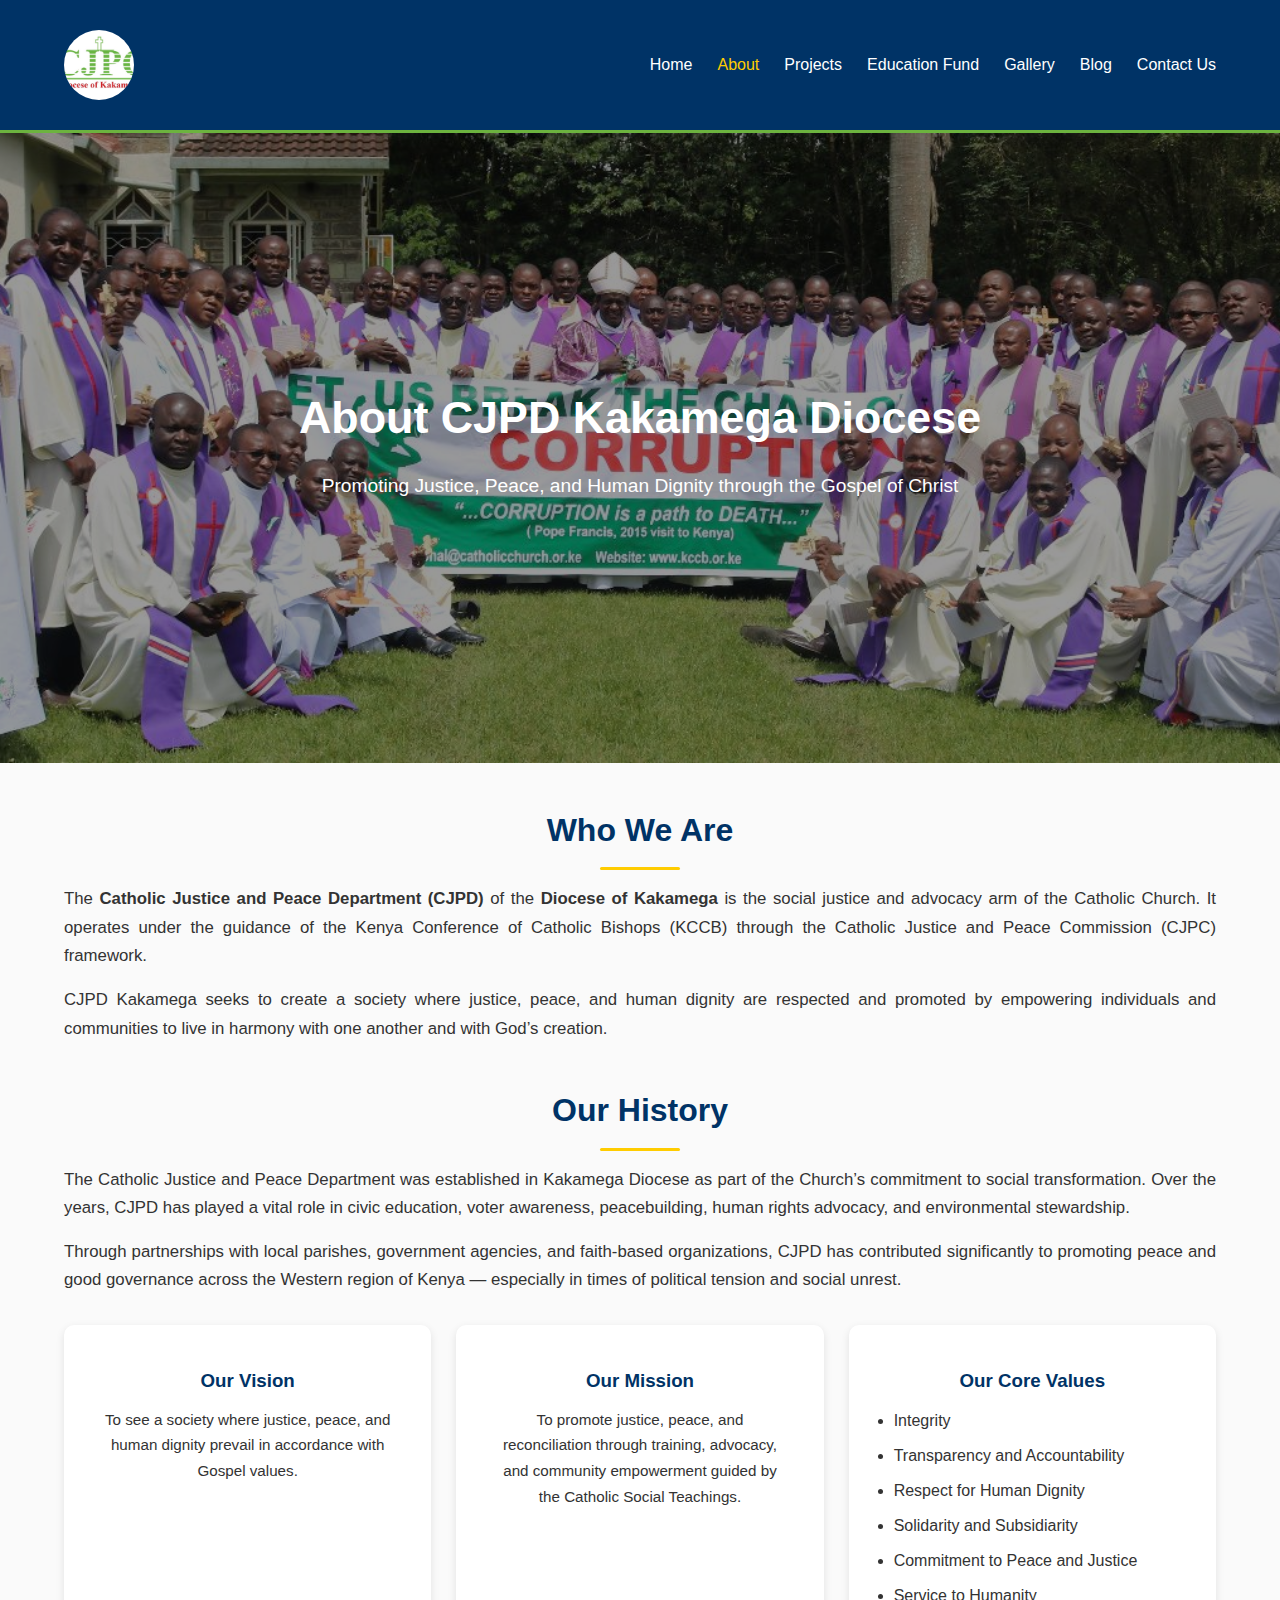
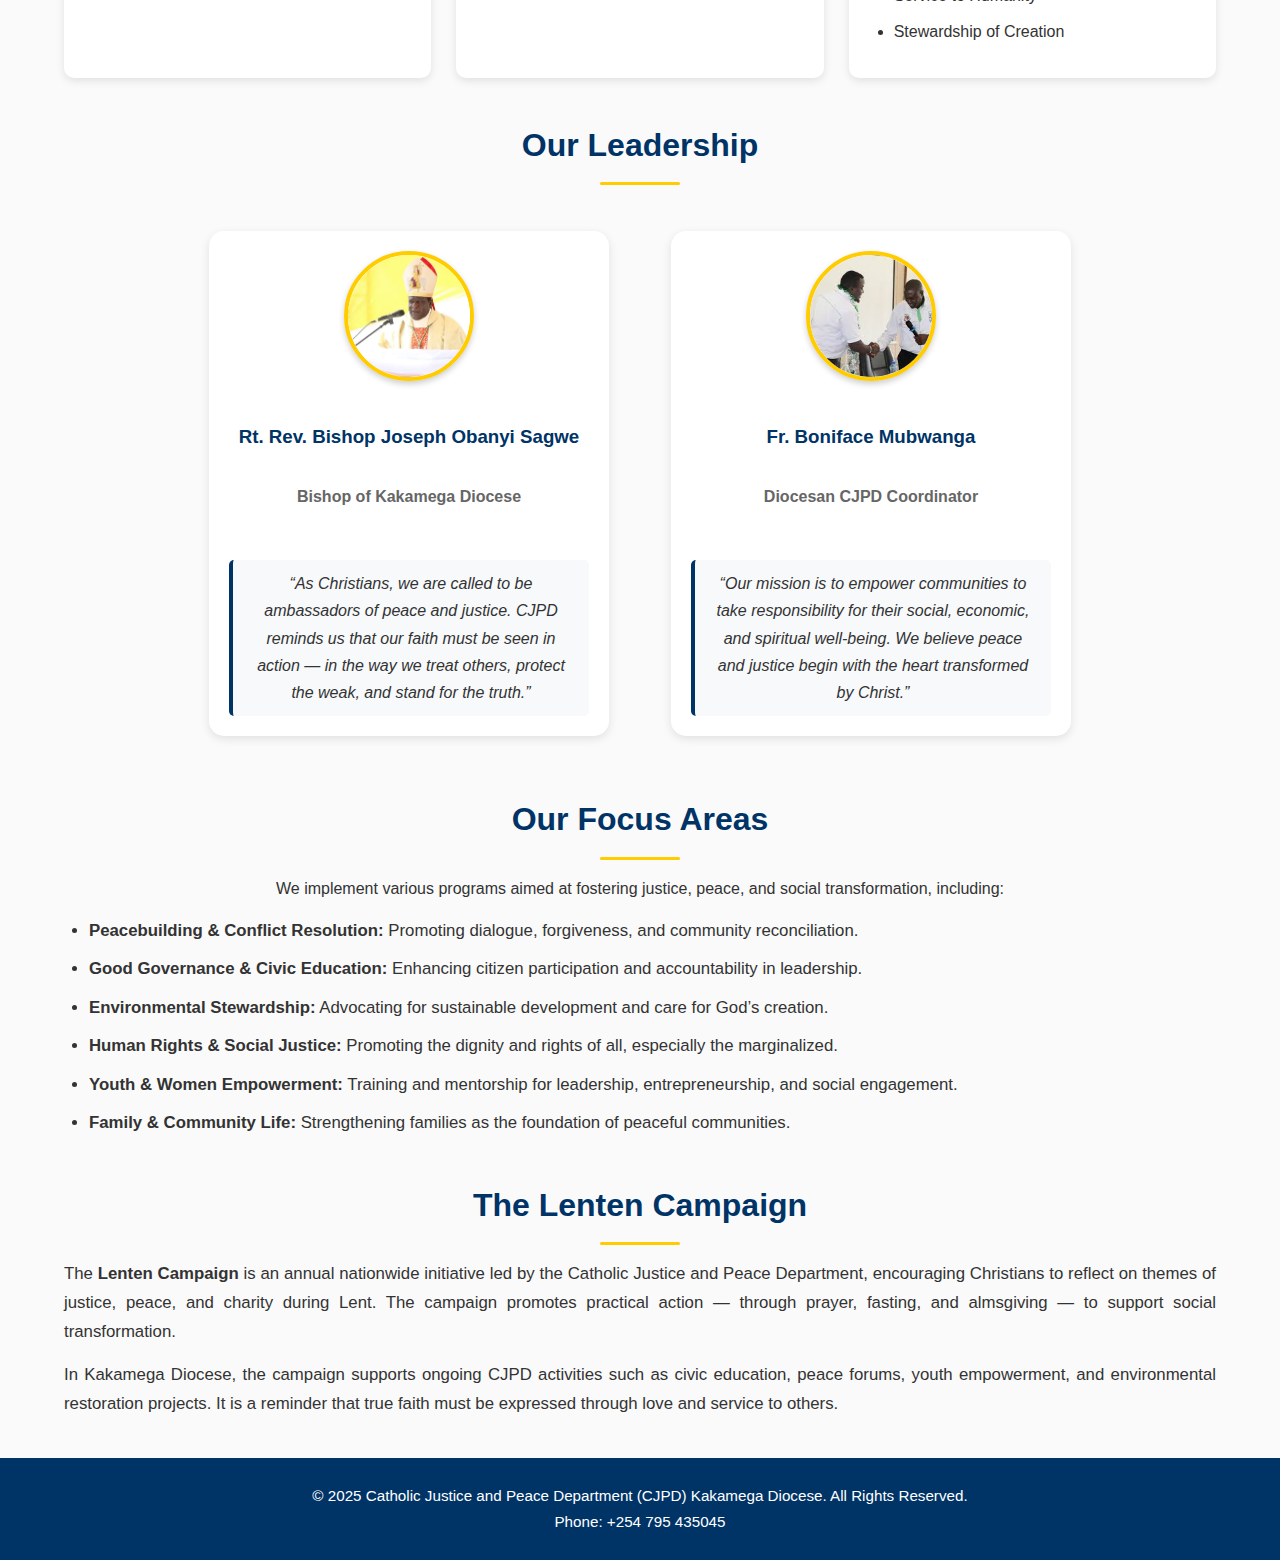
<file: about.html>
<!DOCTYPE html>
<html lang="en">
<head>
  <meta charset="UTF-8" />
  <meta name="viewport" content="width=device-width, initial-scale=1.0" />
  <title>About Us | CJPD Kakamega Diocese</title>
  <link rel="stylesheet" href="css/style.css" />

  <meta name="description" content="CJPD Kakamega Diocese promotes justice, peace, and development through youth empowerment and community programs.">
<meta name="keywords" content="CJPD Kakamega, Justice, Peace, Development, Diocese, Youth Programs">
<meta name="author" content="CJPD Kakamega Diocese">

</head>
<body>
  <!-- Header -->
  <header>
    <div class="container header-container">
      <img src="images/cjpdlogo.jpg" alt="CJPD Logo" class="logo-img" />
      <nav>
        <ul id="nav-links">
          <li><a href="index.html">Home</a></li>
          <li><a href="about.html" class="active">About</a></li>
          <li><a href="projects.html">Projects</a></li>
          <li><a href="educationfund.html">Education Fund</a></li>
          <li><a href="gallery.html">Gallery</a></li>
          <li><a href="blog.html">Blog</a></li>
          <li><a href="contact.html">Contact Us</a></li>
        </ul>
      </nav>
      <div class="hamburger" id="hamburger">&#9776;</div>
    </div>
  </header>

  <!-- Hero Section -->
  <section class="about-hero">
    <img src="images/cjpdhero.jpg" alt="CJPD Hero Image" class="hero-image" />
    <div class="overlay">
      <h1>About CJPD Kakamega Diocese</h1>
      <p>Promoting Justice, Peace, and Human Dignity through the Gospel of Christ</p>
    </div>
  </section>

  <!-- Introduction -->
  <section class="about-intro container">
    <h2>Who We Are</h2>
    <p>
      The <strong>Catholic Justice and Peace Department (CJPD)</strong> of the <strong>Diocese of Kakamega</strong> is the social justice and advocacy arm of the Catholic Church. 
      It operates under the guidance of the Kenya Conference of Catholic Bishops (KCCB) through the Catholic Justice and Peace Commission (CJPC) framework.
    </p>
    <p>
      CJPD Kakamega seeks to create a society where justice, peace, and human dignity are respected and promoted by empowering individuals and communities to live in harmony with one another and with God’s creation.
    </p>
  </section>

  <!-- Our History -->
  <section class="history container">
    <h2>Our History</h2>
    <p>
      The Catholic Justice and Peace Department was established in Kakamega Diocese as part of the Church’s commitment to social transformation. 
      Over the years, CJPD has played a vital role in civic education, voter awareness, peacebuilding, human rights advocacy, and environmental stewardship.
    </p>
    <p>
      Through partnerships with local parishes, government agencies, and faith-based organizations, CJPD has contributed significantly to promoting peace and good governance 
      across the Western region of Kenya — especially in times of political tension and social unrest.
    </p>
  </section>

  <!-- Vision, Mission, Core Values -->
  <section class="vision-mission container">
    <div class="card">
      <h3>Our Vision</h3>
      <p>To see a society where justice, peace, and human dignity prevail in accordance with Gospel values.</p>
    </div>
    <div class="card">
      <h3>Our Mission</h3>
      <p>To promote justice, peace, and reconciliation through training, advocacy, and community empowerment guided by the Catholic Social Teachings.</p>
    </div>
    <div class="card">
      <h3>Our Core Values</h3>
      <ul>
        <li>Integrity</li>
        <li>Transparency and Accountability</li>
        <li>Respect for Human Dignity</li>
        <li>Solidarity and Subsidiarity</li>
        <li>Commitment to Peace and Justice</li>
        <li>Service to Humanity</li>
        <li>Stewardship of Creation</li>
      </ul>
    </div>
  </section>

  <!-- Leadership -->
  <section class="leadership container">
    <h2>Our Leadership</h2>
    <div class="leaders">
      <div class="leader">
        <img src="images/bishop.webp" alt="Bishop" class="circle-img" />
        <h3>Rt. Rev. Bishop Joseph Obanyi Sagwe</h3>
        <p><strong>Bishop of Kakamega Diocese</strong></p>
        <blockquote>
          “As Christians, we are called to be ambassadors of peace and justice. CJPD reminds us that our faith must be seen in action — in the way we treat others, protect the weak, and stand for the truth.”
        </blockquote>
      </div>
      <div class="leader">
        <img src="images/coordinator.jpg" alt="Coordinator" class="circle-img" />
        <h3>Fr. Boniface Mubwanga</h3>
        <p><strong>Diocesan CJPD Coordinator</strong></p>
        <blockquote>
          “Our mission is to empower communities to take responsibility for their social, economic, and spiritual well-being. We believe peace and justice begin with the heart transformed by Christ.”
        </blockquote>
      </div>
    </div>
  </section>

  <!-- Our Programs -->
  <section class="programs container">
    <h2>Our Focus Areas</h2>
    <p>We implement various programs aimed at fostering justice, peace, and social transformation, including:</p>
    <ul>
      <li><strong>Peacebuilding & Conflict Resolution:</strong> Promoting dialogue, forgiveness, and community reconciliation.</li>
      <li><strong>Good Governance & Civic Education:</strong> Enhancing citizen participation and accountability in leadership.</li>
      <li><strong>Environmental Stewardship:</strong> Advocating for sustainable development and care for God’s creation.</li>
      <li><strong>Human Rights & Social Justice:</strong> Promoting the dignity and rights of all, especially the marginalized.</li>
      <li><strong>Youth & Women Empowerment:</strong> Training and mentorship for leadership, entrepreneurship, and social engagement.</li>
      <li><strong>Family & Community Life:</strong> Strengthening families as the foundation of peaceful communities.</li>
    </ul>
  </section>

  <!-- Lenten Campaign -->
  <section class="lenten container">
    <h2>The Lenten Campaign</h2>
    <p>
      The <strong>Lenten Campaign</strong> is an annual nationwide initiative led by the Catholic Justice and Peace Department, encouraging Christians to reflect on themes of justice, peace, and charity during Lent. 
      The campaign promotes practical action — through prayer, fasting, and almsgiving — to support social transformation.
    </p>
    <p>
      In Kakamega Diocese, the campaign supports ongoing CJPD activities such as civic education, peace forums, youth empowerment, and environmental restoration projects. 
      It is a reminder that true faith must be expressed through love and service to others.
    </p>
  </section>

  <!-- Footer -->
  <footer>
    <div class="container">
      <p>&copy; 2025 Catholic Justice and Peace Department (CJPD) Kakamega Diocese. All Rights Reserved.</p>
      <p>Phone: +254 795 435045 </p>
    </div>
  </footer>

  <script>
    const hamburger = document.getElementById('hamburger');
    const navLinks = document.getElementById('nav-links');
    hamburger.addEventListener('click', () => {
      navLinks.classList.toggle('active');
    });
  </script>
</body>
</html>
</file>
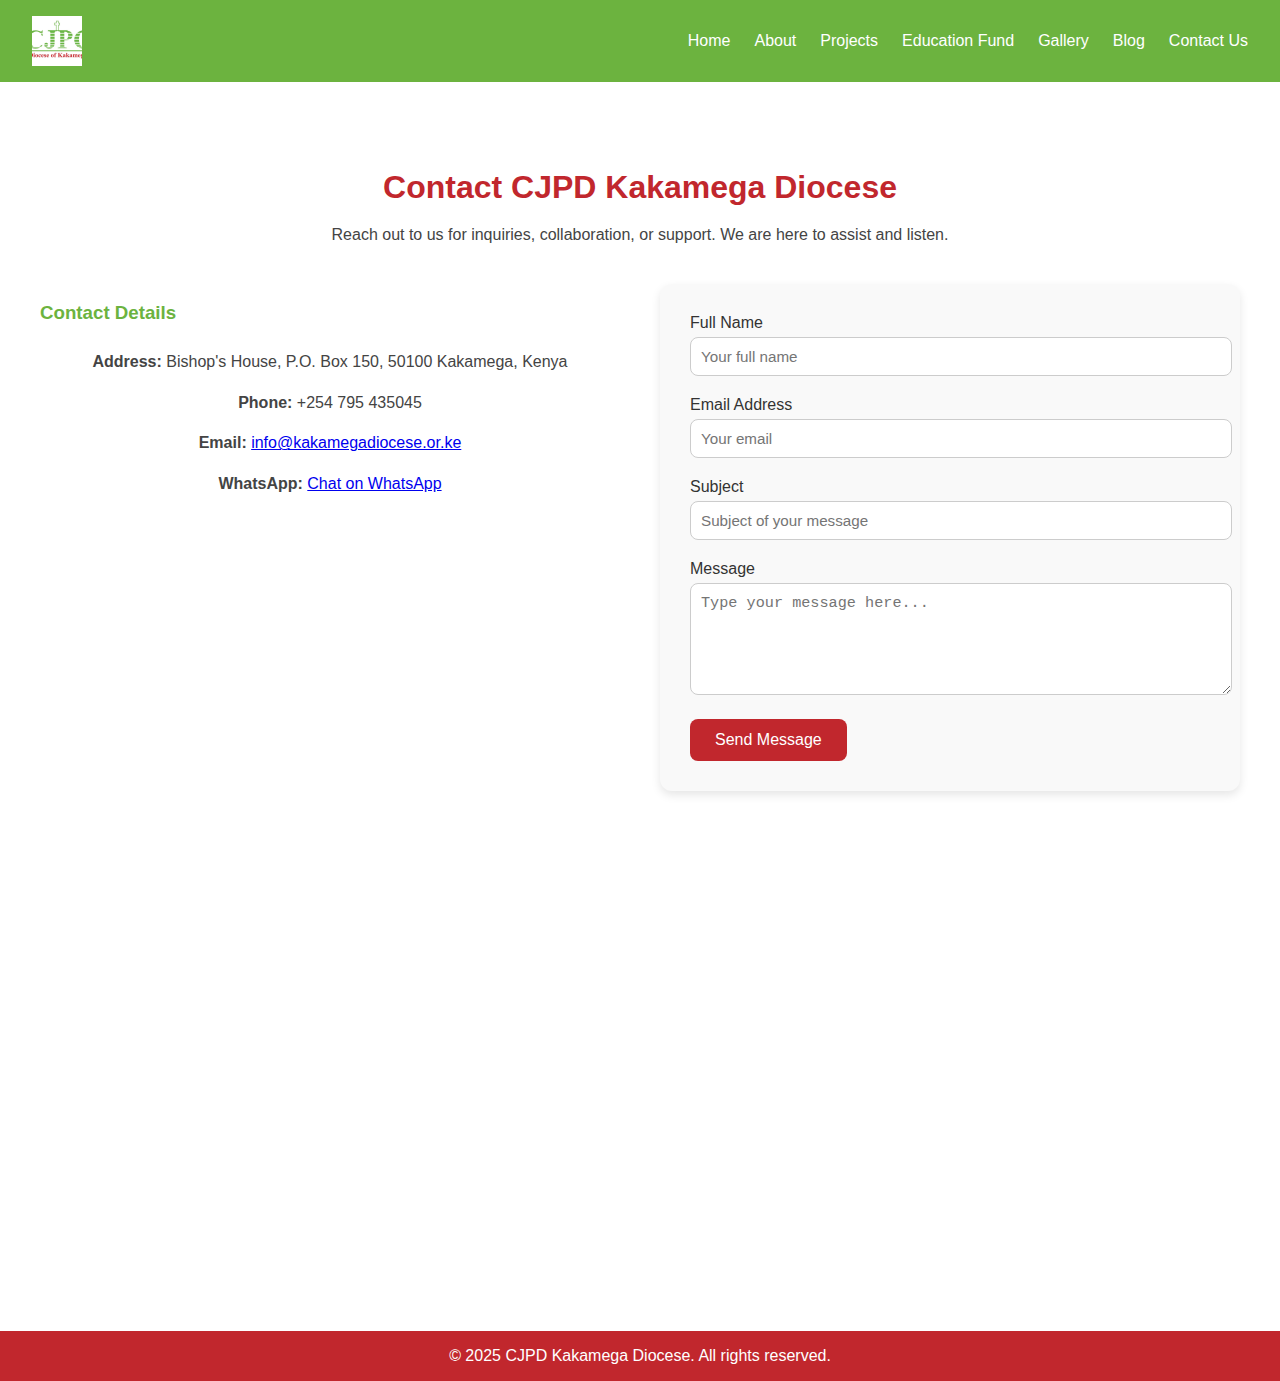
<file: contact.html>
<!DOCTYPE html>
<html lang="en">
<head>
  <meta charset="UTF-8" />
  <meta name="viewport" content="width=device-width, initial-scale=1.0" />
  <title>Contact Us | CJPD Kakamega Diocese</title>
  <style>
    body {
      margin: 0;
      font-family: "Poppins", sans-serif;
      background: #ffffff;
      color: #333;
    }

    header {
      background-color: #6CB33F;
      color: #fff;
      padding: 1rem 2rem;
      display: flex;
      align-items: center;
      justify-content: space-between;
      position: sticky;
      top: 0;
      z-index: 1000;
    }

    header img {
      height: 50px;
    }

    nav ul {
      list-style: none;
      display: flex;
      gap: 1.5rem;
      margin: 0;
      padding: 0;
    }

    nav a {
      color: #fff;
      text-decoration: none;
      font-weight: 500;
    }

    nav a:hover {
      text-decoration: underline;
    }

    .menu-toggle {
      display: none;
      flex-direction: column;
      cursor: pointer;
    }

    .menu-toggle div {
      width: 25px;
      height: 3px;
      background: white;
      margin: 4px 0;
    }

    @media (max-width: 768px) {
      nav ul {
        display: none;
        flex-direction: column;
        background: #6CB33F;
        position: absolute;
        top: 70px;
        right: 0;
        width: 200px;
        text-align: right;
        padding: 1rem;
      }

      nav ul.active {
        display: flex;
      }

      .menu-toggle {
        display: flex;
      }
    }

    .contact-section {
      padding: 60px 20px;
      max-width: 1200px;
      margin: auto;
    }

    .contact-section h2 {
      color: #C1272D;
      text-align: center;
      font-size: 2rem;
      margin-bottom: 20px;
    }

    .contact-section p {
      text-align: center;
      font-size: 1rem;
      margin-bottom: 40px;
      color: #444;
    }

    .contact-grid {
      display: grid;
      grid-template-columns: 1fr 1fr;
      gap: 40px;
    }

    @media(max-width: 768px) {
      .contact-grid {
        grid-template-columns: 1fr;
      }
    }

    .contact-info {
      display: flex;
      flex-direction: column;
      gap: 15px;
    }

    .contact-info h3 {
      color: #6CB33F;
      margin-bottom: 10px;
    }

    .contact-info p {
      margin: 0;
      line-height: 1.6;
    }

    .contact-form {
      background: #f9f9f9;
      padding: 30px;
      border-radius: 12px;
      box-shadow: 0 4px 10px rgba(0,0,0,0.1);
    }

    .contact-form label {
      display: block;
      margin-bottom: 5px;
      font-weight: 500;
    }

    .contact-form input, 
    .contact-form textarea {
      width: 100%;
      padding: 10px;
      margin-bottom: 20px;
      border: 1px solid #ccc;
      border-radius: 8px;
      font-size: 0.95rem;
      resize: vertical;
    }

    .contact-form button {
      background: #C1272D;
      color: #fff;
      border: none;
      padding: 12px 25px;
      border-radius: 8px;
      cursor: pointer;
      transition: background 0.3s ease;
      font-size: 1rem;
    }

    .contact-form button:hover {
      background: #a61f25;
    }

    .map-container {
      margin-top: 40px;
      border-radius: 12px;
      overflow: hidden;
      height: 400px;
    }

    footer {
      background-color: #C1272D;
      color: #fff;
      text-align: center;
      padding: 1rem;
      margin-top: 40px;
    }
  </style>
</head>
<body>
  <header>
    <img src="images/cjpdlogo.jpg" alt="CJPD Logo" />
    <div class="menu-toggle" id="menu-toggle">
      <div></div>
      <div></div>
      <div></div>
    </div>
    <nav>
      <ul id="nav-links">
        <li><a href="index.html">Home</a></li>
        <li><a href="about.html">About</a></li>
        <li><a href="projects.html">Projects</a></li>
        <li><a href="educationfund.html">Education Fund</a></li>
        <li><a href="gallery.html">Gallery</a></li>
        <li><a href="blog.html">Blog</a></li>
        <li><a href="contact.html" class="active">Contact Us</a></li>
      </ul>
    </nav>
  </header>

  <section class="contact-section">
    <h2>Contact CJPD Kakamega Diocese</h2>
    <p>Reach out to us for inquiries, collaboration, or support. We are here to assist and listen.</p>

    <div class="contact-grid">
      <div class="contact-info">
        <h3>Contact Details</h3>
        <p><strong>Address:</strong> Bishop's House, P.O. Box 150, 50100 Kakamega, Kenya</p>
        <p><strong>Phone:</strong> +254 795 435045</p>
        <p><strong>Email:</strong> <a href="mailto:info@kakamegadiocese.or.ke">info@kakamegadiocese.or.ke</a></p>
        <p><strong>WhatsApp:</strong> <a href="https://wa.me/254795435045" target="_blank">Chat on WhatsApp</a></p>
      </div>

      <div class="contact-form">
        <form action="https://formspree.io/f/mjkajgnw" method="POST">
          <label for="name">Full Name</label>
          <input type="text" id="name" name="name" placeholder="Your full name" required />

          <label for="email">Email Address</label>
          <input type="email" id="email" name="email" placeholder="Your email" required />

          <label for="subject">Subject</label>
          <input type="text" id="subject" name="subject" placeholder="Subject of your message" required />

          <label for="message">Message</label>
          <textarea id="message" name="message" rows="5" placeholder="Type your message here..." required></textarea>

          <button type="submit">Send Message</button>
        </form>
      </div>
    </div>

    <div class="map-container">
      <!-- Exact CJPD Location -->
      <iframe
        src="https://maps.google.com/maps?q=-0.2833,34.7500&z=17&hl=en&output=embed"
        width="100%"
        height="100%"
        style="border:0;"
        allowfullscreen=""
        loading="lazy">
      </iframe>
    </div>
  </section>

  <footer>
    &copy; 2025 CJPD Kakamega Diocese. All rights reserved.
  </footer>

  <script>
    // Hamburger menu
    const toggle = document.getElementById("menu-toggle");
    const navLinks = document.getElementById("nav-links");
    toggle.addEventListener("click", () => navLinks.classList.toggle("active"));
  </script>
</body>
</html>
</file>
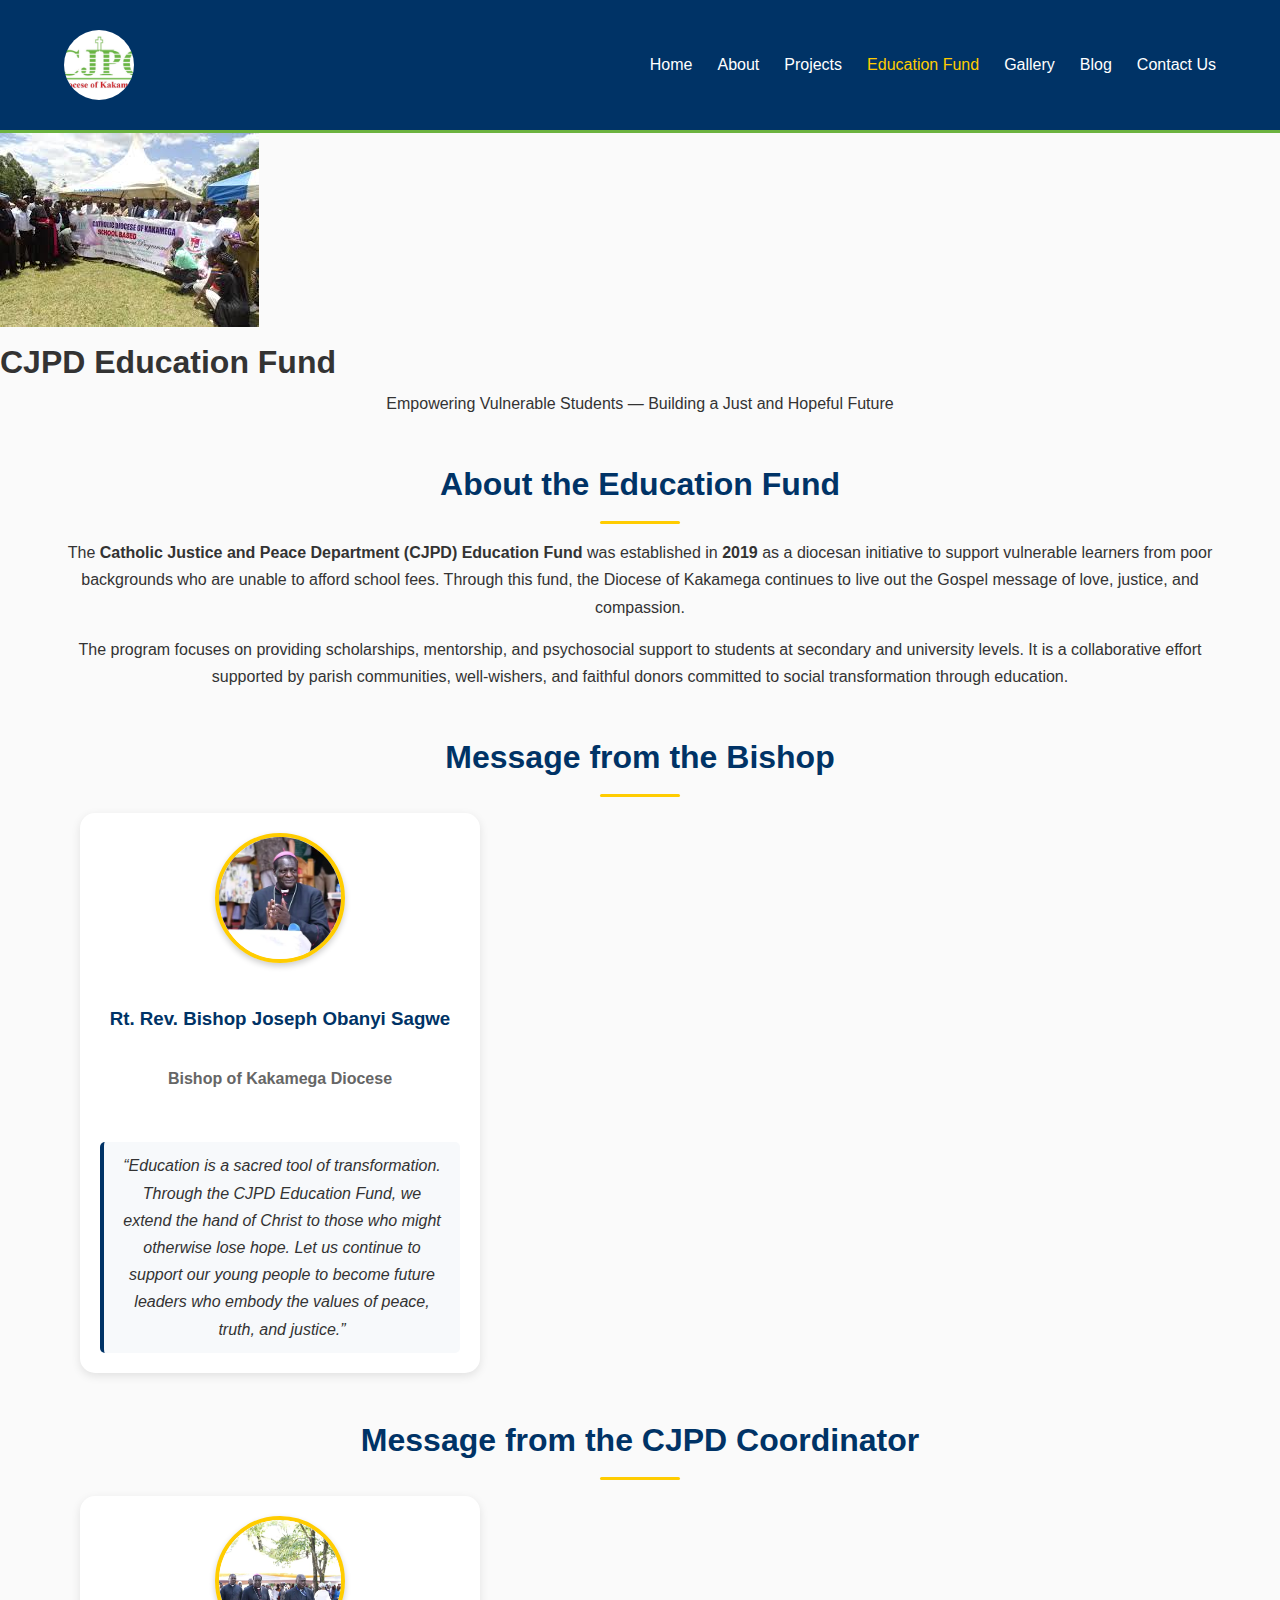
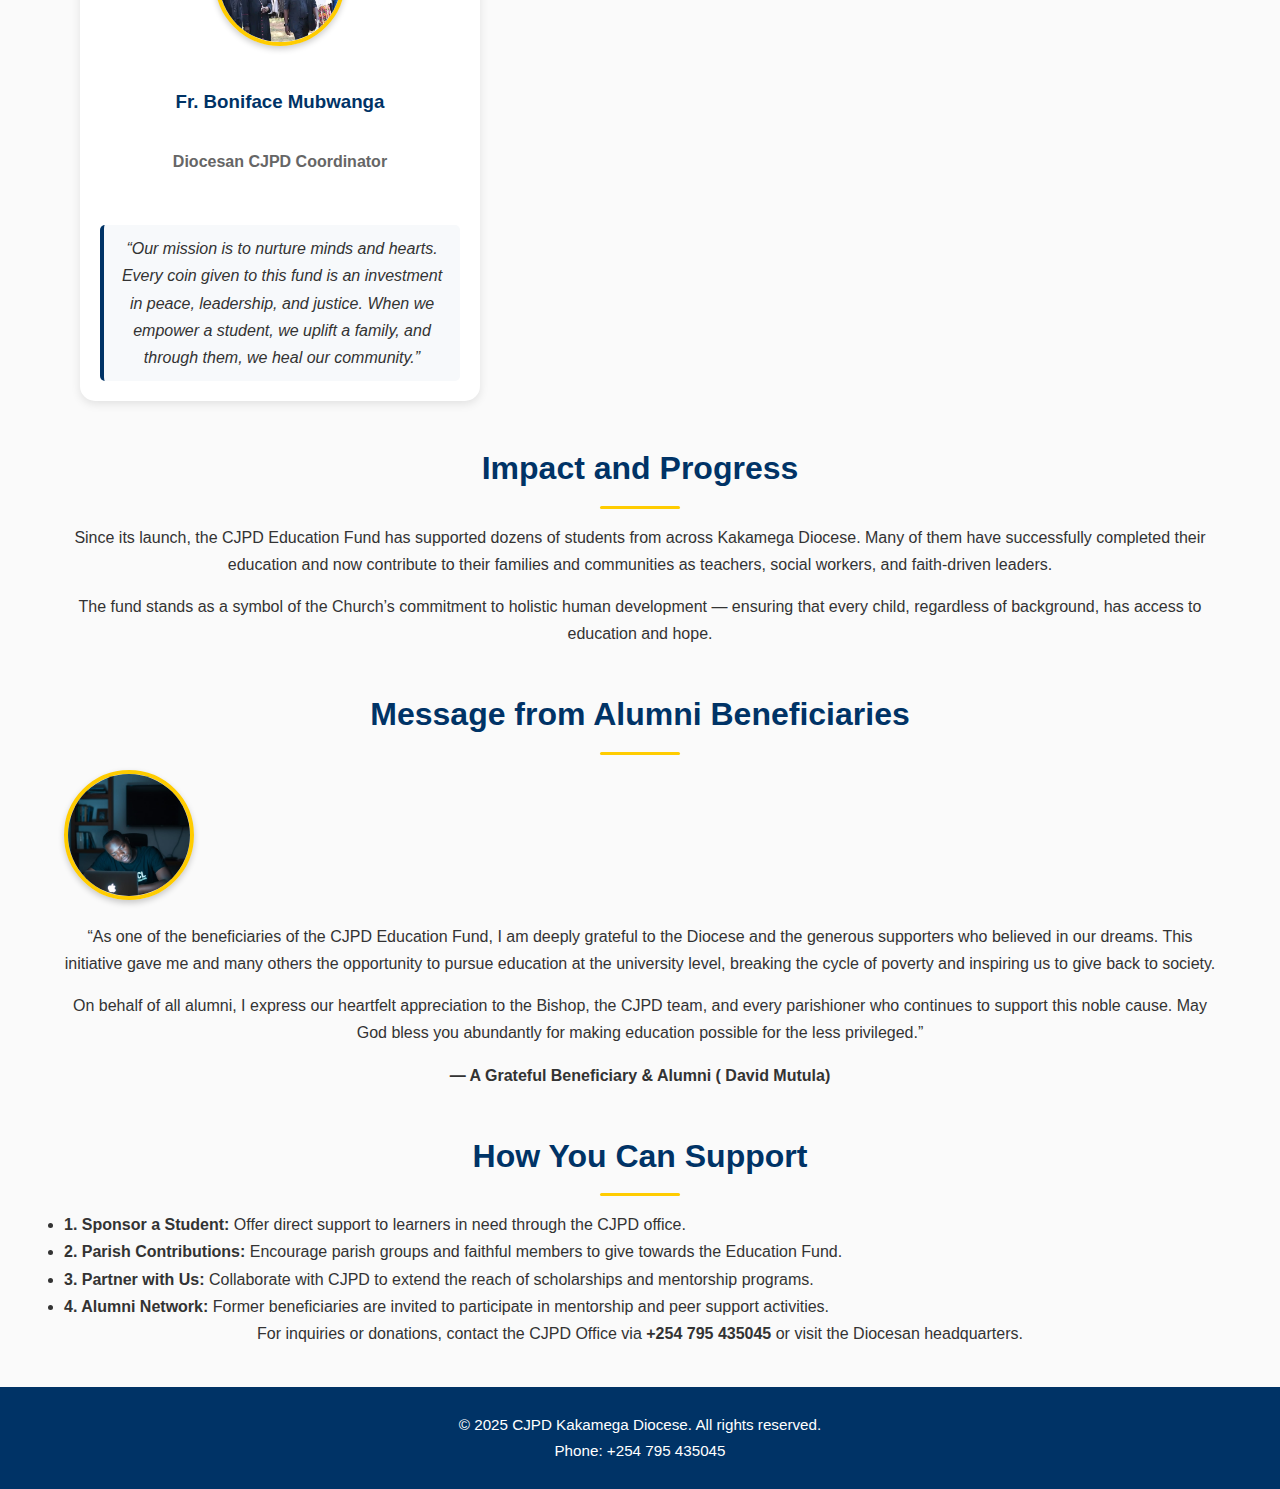
<file: educationfund.html>
<!DOCTYPE html>
<html lang="en">
<head>
  <meta charset="UTF-8" />
  <meta name="viewport" content="width=device-width, initial-scale=1.0" />
  <title>Education Fund | CJPD Kakamega Diocese</title>
  <link rel="stylesheet" href="css/style.css" />

  <meta name="description" content="CJPD Kakamega Diocese promotes justice, peace, and development through youth empowerment and community programs.">
<meta name="keywords" content="CJPD Kakamega, Justice, Peace, Development, Diocese, Youth Programs">
<meta name="author" content="CJPD Kakamega Diocese">

</head>
<body>
  <!-- Header -->
  <header>
    <div class="container header-container">
      <img src="images/cjpdlogo.jpg" alt="CJPD Logo" class="logo-img" />
      <nav>
        <ul id="nav-links">
          <li><a href="index.html">Home</a></li>
          <li><a href="about.html">About</a></li>
          <li><a href="projects.html">Projects</a></li>
          <li><a href="educationfund.html" class="active">Education Fund</a></li>
          <li><a href="gallery.html">Gallery</a></li>
          <li><a href="blog.html">Blog</a></li>
          <li><a href="contact.html">Contact Us</a></li>
        </ul>
      </nav>
      <div class="hamburger" id="hamburger">&#9776;</div>
    </div>
  </header>

  <!-- Hero Section -->
  <section class="education-hero">
    <img src="images/educationfund.jpg" alt="CJPD Kakamega Diocese CJPD Education Fund" class="hero-image" />
    <div class="overlay">
      <h1>CJPD Education Fund</h1>
      <p>Empowering Vulnerable Students — Building a Just and Hopeful Future</p>
    </div>
  </section>

  <!-- Introduction -->
  <section class="education-intro container">
    <h2>About the Education Fund</h2>
    <p>
      The <strong>Catholic Justice and Peace Department (CJPD) Education Fund</strong> was established in <strong>2019</strong> as a diocesan initiative to support vulnerable learners from poor backgrounds who are unable to afford school fees.
      Through this fund, the Diocese of Kakamega continues to live out the Gospel message of love, justice, and compassion.
    </p>
    <p>
      The program focuses on providing scholarships, mentorship, and psychosocial support to students at secondary and university levels.
      It is a collaborative effort supported by parish communities, well-wishers, and faithful donors committed to social transformation through education.
    </p>
  </section>

  <!-- Bishop's Message -->
  <section class="education-message container">
    <h2>Message from the Bishop</h2>
    <div class="leader">
      <img src="images/bishop.jpg" alt="Bishop Joseph Obanyi" class="circle-img" />
      <h3>Rt. Rev. Bishop Joseph Obanyi Sagwe</h3>
      <p><strong>Bishop of Kakamega Diocese</strong></p>
      <blockquote>
        “Education is a sacred tool of transformation. Through the CJPD Education Fund, we extend the hand of Christ to those who might otherwise lose hope. 
        Let us continue to support our young people to become future leaders who embody the values of peace, truth, and justice.”
      </blockquote>
    </div>
  </section>

  <!-- Coordinator's Message -->
  <section class="education-message container">
    <h2>Message from the CJPD Coordinator</h2>
    <div class="leader">
      <img src="images/boniface.jpg" alt="Fr. Boniface Mubwanga" class="circle-img" />
      <h3>Fr. Boniface Mubwanga</h3>
      <p><strong>Diocesan CJPD Coordinator</strong></p>
      <blockquote>
        “Our mission is to nurture minds and hearts. Every coin given to this fund is an investment in peace, leadership, and justice. 
        When we empower a student, we uplift a family, and through them, we heal our community.”
      </blockquote>
    </div>
  </section>

  <!-- Impact Section -->
  <section class="education-impact container">
    <h2>Impact and Progress</h2>
    <p>
      Since its launch, the CJPD Education Fund has supported dozens of students from across Kakamega Diocese. 
      Many of them have successfully completed their education and now contribute to their families and communities as teachers, social workers, and faith-driven leaders.
    </p>
    <p>
      The fund stands as a symbol of the Church’s commitment to holistic human development — ensuring that every child, regardless of background, has access to education and hope.
    </p>
  </section>

  <!-- Alumni Message -->
  <section class="alumni container">
    <h2>Message from Alumni Beneficiaries</h2>
    <div class="alumni-message">
        <img src="images/david.jpg" alt="CJPD Kakamega Diocese David Mutula - Alumni" class="circle-img" />

      <p>
        “As one of the beneficiaries of the CJPD Education Fund, I am deeply grateful to the Diocese and the generous supporters who believed in our dreams. 
        This initiative gave me and many others the opportunity to pursue education at the university level, breaking the cycle of poverty and inspiring us to give back to society.
      </p>
      <p>
        On behalf of all alumni, I express our heartfelt appreciation to the Bishop, the CJPD team, and every parishioner who continues to support this noble cause.
        May God bless you abundantly for making education possible for the less privileged.”
      </p>
      <p><strong>— A Grateful Beneficiary & Alumni ( David Mutula)</strong></p>
    </div>
  </section>

  <!-- Support Section -->
  <section class="education-support container">
    <h2>How You Can Support</h2>
    <ul>
      <li><strong>1. Sponsor a Student:</strong> Offer direct support to learners in need through the CJPD office.</li>
      <li><strong>2. Parish Contributions:</strong> Encourage parish groups and faithful members to give towards the Education Fund.</li>
      <li><strong>3. Partner with Us:</strong> Collaborate with CJPD to extend the reach of scholarships and mentorship programs.</li>
      <li><strong>4. Alumni Network:</strong> Former beneficiaries are invited to participate in mentorship and peer support activities.</li>
    </ul>
    <p>
      For inquiries or donations, contact the CJPD Office via <strong>+254 795 435045</strong> or visit the Diocesan headquarters.
    </p>
  </section>

  <!-- Footer -->
  <footer>
    <div class="container">
      <p>&copy; 2025 CJPD Kakamega Diocese. All rights reserved.</p>
      <p>Phone: +254 795 435045</p>
    </div>
  </footer>

  <!-- JS -->
  <script>
    const hamburger = document.getElementById('hamburger');
    const navLinks = document.getElementById('nav-links');
    hamburger.addEventListener('click', () => {
      navLinks.classList.toggle('active');
    });
  </script>
</body>
</html>
</file>
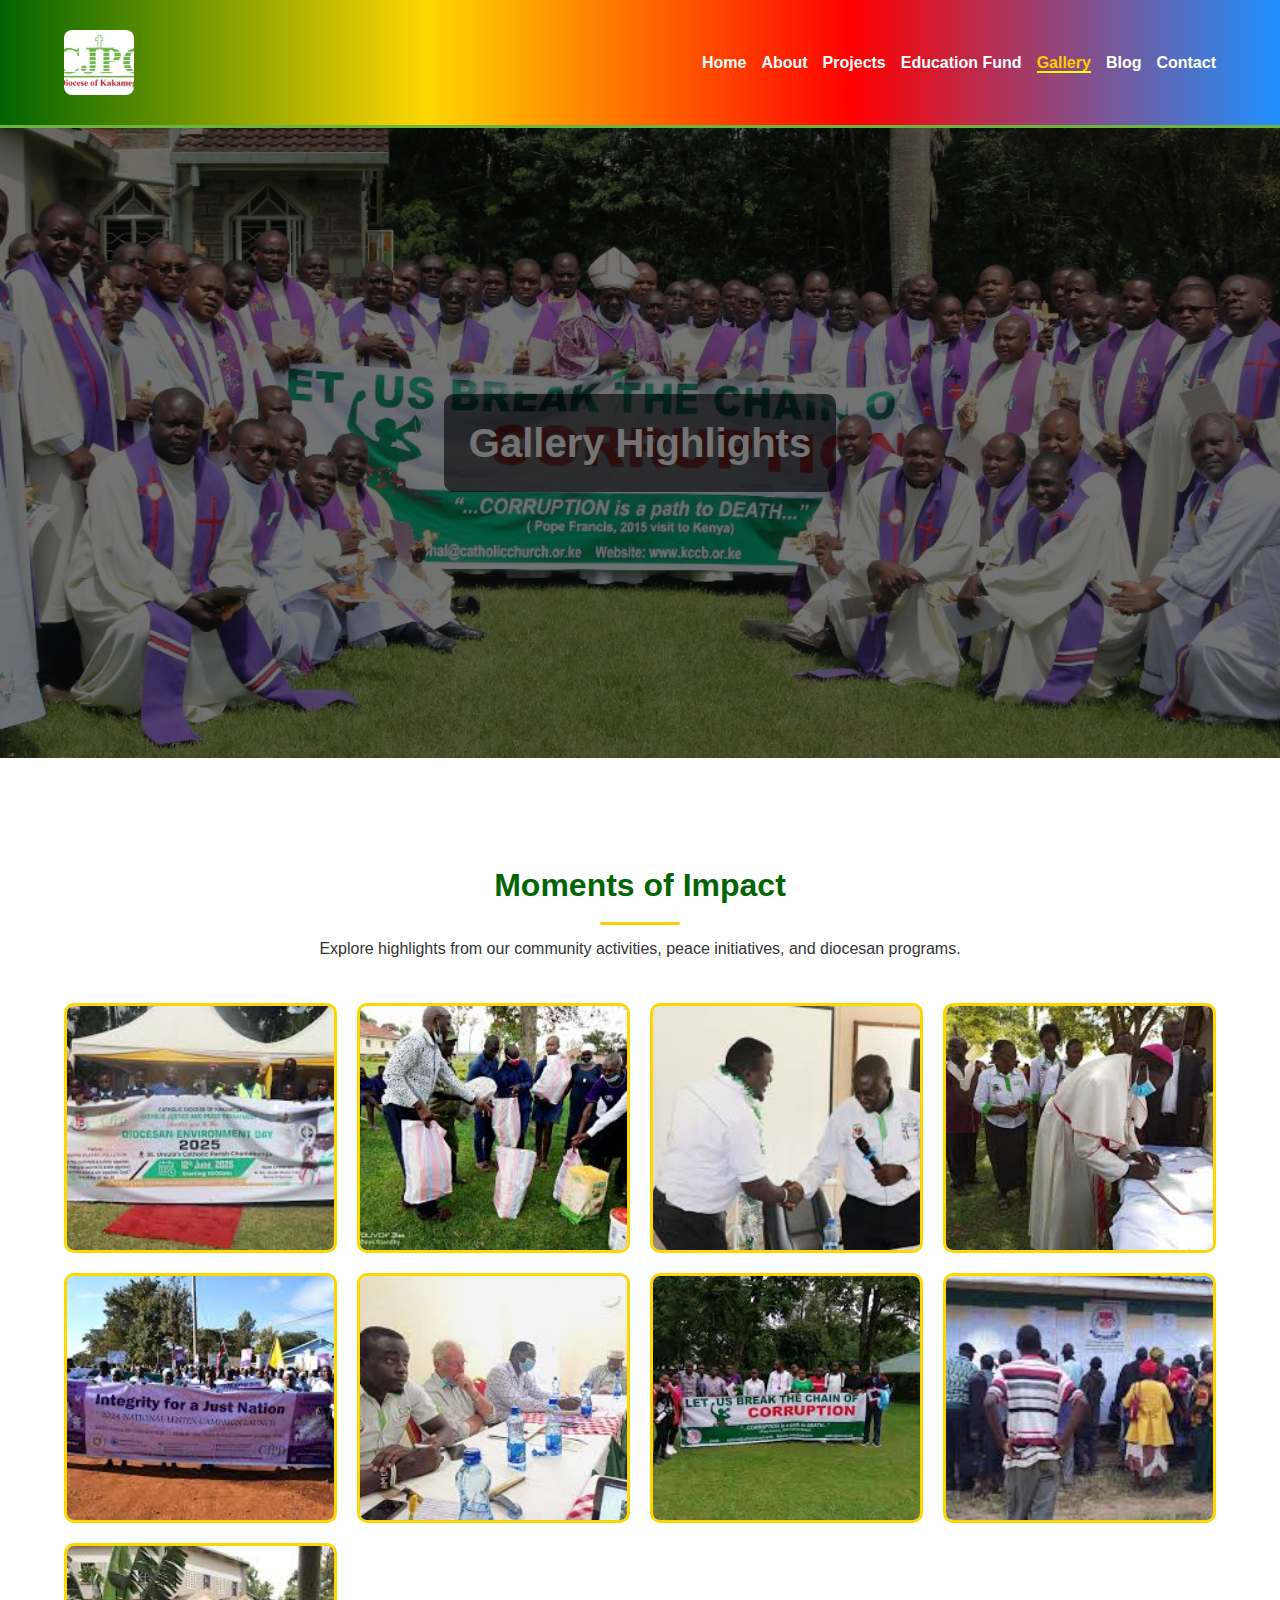
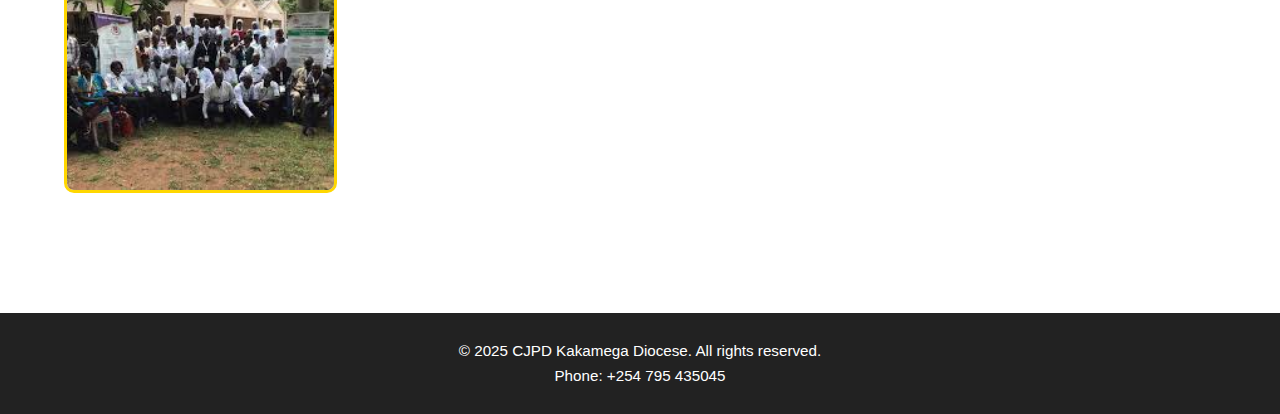
<file: gallery.html>
<!DOCTYPE html>
<html lang="en">
<head>
  <meta charset="UTF-8" />
  <meta name="viewport" content="width=device-width, initial-scale=1.0" />
  <title>Gallery | CJPD Kakamega Diocese</title>
  <link rel="stylesheet" href="css/style.css" />

  <style>
    body {
      font-family: 'Poppins', sans-serif;
      background-color: #fff;
      color: #222;
      margin: 0;
    }

    /* Header */
    header {
      background: linear-gradient(to right, #006400, #FFD700, #FF0000, #1E90FF);
      color: #fff;
      padding: 15px 0;
    }

    .header-container {
      width: 90%;
      max-width: 1200px;
      margin: auto;
      display: flex;
      justify-content: space-between;
      align-items: center;
    }

    .logo-img {
      height: 65px;
      border-radius: 8px;
    }

    nav ul {
      list-style: none;
      display: flex;
      gap: 15px;
      align-items: center;
    }

    nav ul li a {
      text-decoration: none;
      color: #fff;
      font-weight: 600;
      transition: color 0.3s;
    }

    nav ul li a:hover {
      color: #FFD700;
    }

    nav ul li a.active {
      border-bottom: 2px solid yellow;
    }

    .hamburger {
      display: none;
      font-size: 2rem;
      cursor: pointer;
      color: #fff;
    }

    @media (max-width: 768px) {
      nav ul {
        display: none;
        flex-direction: column;
        position: absolute;
        top: 80px;
        right: 10px;
        background: #006400;
        width: 200px;
        border-radius: 10px;
        text-align: center;
        padding: 15px 0;
        z-index: 100;
      }

      nav ul.active {
        display: flex;
      }

      .hamburger {
        display: block;
      }
    }

    /* Hero Section */
    .hero {
      position: relative;
      height: 350px;
      background: url('images/cjpdhero.jpg') center/cover no-repeat;
      display: flex;
      align-items: center;
      justify-content: center;
      color: white;
      text-align: center;
    }

    .hero h1 {
      background: rgba(0, 0, 0, 0.6);
      padding: 15px 25px;
      border-radius: 10px;
      font-size: 2.5rem;
    }

    /* Gallery Section */
    .gallery {
      padding: 60px 0;
    }

    .gallery h2 {
      text-align: center;
      color: #006400;
      margin-bottom: 10px;
    }

    .gallery p {
      text-align: center;
      color: #333;
      margin-bottom: 40px;
    }

    .gallery-grid {
      display: grid;
      grid-template-columns: repeat(auto-fit, minmax(250px, 1fr));
      gap: 20px;
      width: 90%;
      margin: auto;
    }

    .gallery-grid img {
      width: 100%;
      height: 250px;
      object-fit: cover;
      border-radius: 10px;
      border: 3px solid #FFD700;
      transition: transform 0.3s ease, box-shadow 0.3s ease;
    }

    .gallery-grid img:hover {
      transform: scale(1.05);
      box-shadow: 0 8px 20px rgba(0, 0, 0, 0.2);
    }

    /* Footer */
    footer {
      background: #222;
      color: #fff;
      text-align: center;
      padding: 25px 0;
      margin-top: 60px;
    }
  </style>
</head>
<body>

  <!-- Header -->
  <header>
    <div class="container header-container">
      <img src="images/cjpdlogo.jpg" alt="CJPD Logo" class="logo-img" />

      <nav>
        <ul id="nav-links">
          <li><a href="index.html">Home</a></li>
          <li><a href="about.html">About</a></li>
          <li><a href="projects.html">Projects</a></li>
          <li><a href="educationfund.html">Education Fund</a></li>
          <li><a href="gallery.html" class="active">Gallery</a></li>
          <li><a href="blog.html">Blog</a></li>
          <li><a href="contact.html">Contact</a></li>
        </ul>
      </nav>

      <div class="hamburger" id="hamburger">&#9776;</div>
    </div>
  </header>

  <!-- Hero Section -->
  <section class="hero">
    <h1>Gallery Highlights</h1>
  </section>

  <!-- Gallery Section -->
  <section class="gallery">
    <h2>Moments of Impact</h2>
    <p>Explore highlights from our community activities, peace initiatives, and diocesan programs.</p>

    <div class="gallery-grid">
      <img src="images/gallery1.jpg" alt="Community Peace Workshop" />
      <img src="images/gallery2.jpg" alt="Tree Planting Initiative" />
      <img src="images/gallery3.jpg" alt="Youth Empowerment Program" />
      <img src="images/gallery4.jpg" alt="Lenten Campaign Event" />
      <img src="images/gallery5.jpg" alt="Environmental Awareness Day" />
      <img src="images/gallery6.jpg" alt="Parish Outreach Program" />
      <img src="images/gallery7.jpg" alt="Women Empowerment Workshop" />
      <img src="images/gallery8.jpg" alt="Education Fund Beneficiaries" />
      <img src="images/gallery9.jpg" alt="Leadership Forum" />
    </div>
  </section>

  <!-- Footer -->
  <footer>
    <div class="container">
      <p>&copy; 2025 CJPD Kakamega Diocese. All rights reserved.</p>
      <p>Phone: +254 795 435045</p>
    </div>
  </footer>

  <!-- JS for Hamburger -->
  <script>
    const hamburger = document.getElementById('hamburger');
    const navLinks = document.getElementById('nav-links');
    hamburger.addEventListener('click', () => {
      navLinks.classList.toggle('active');
    });
  </script>

</body>
</html>
</file>
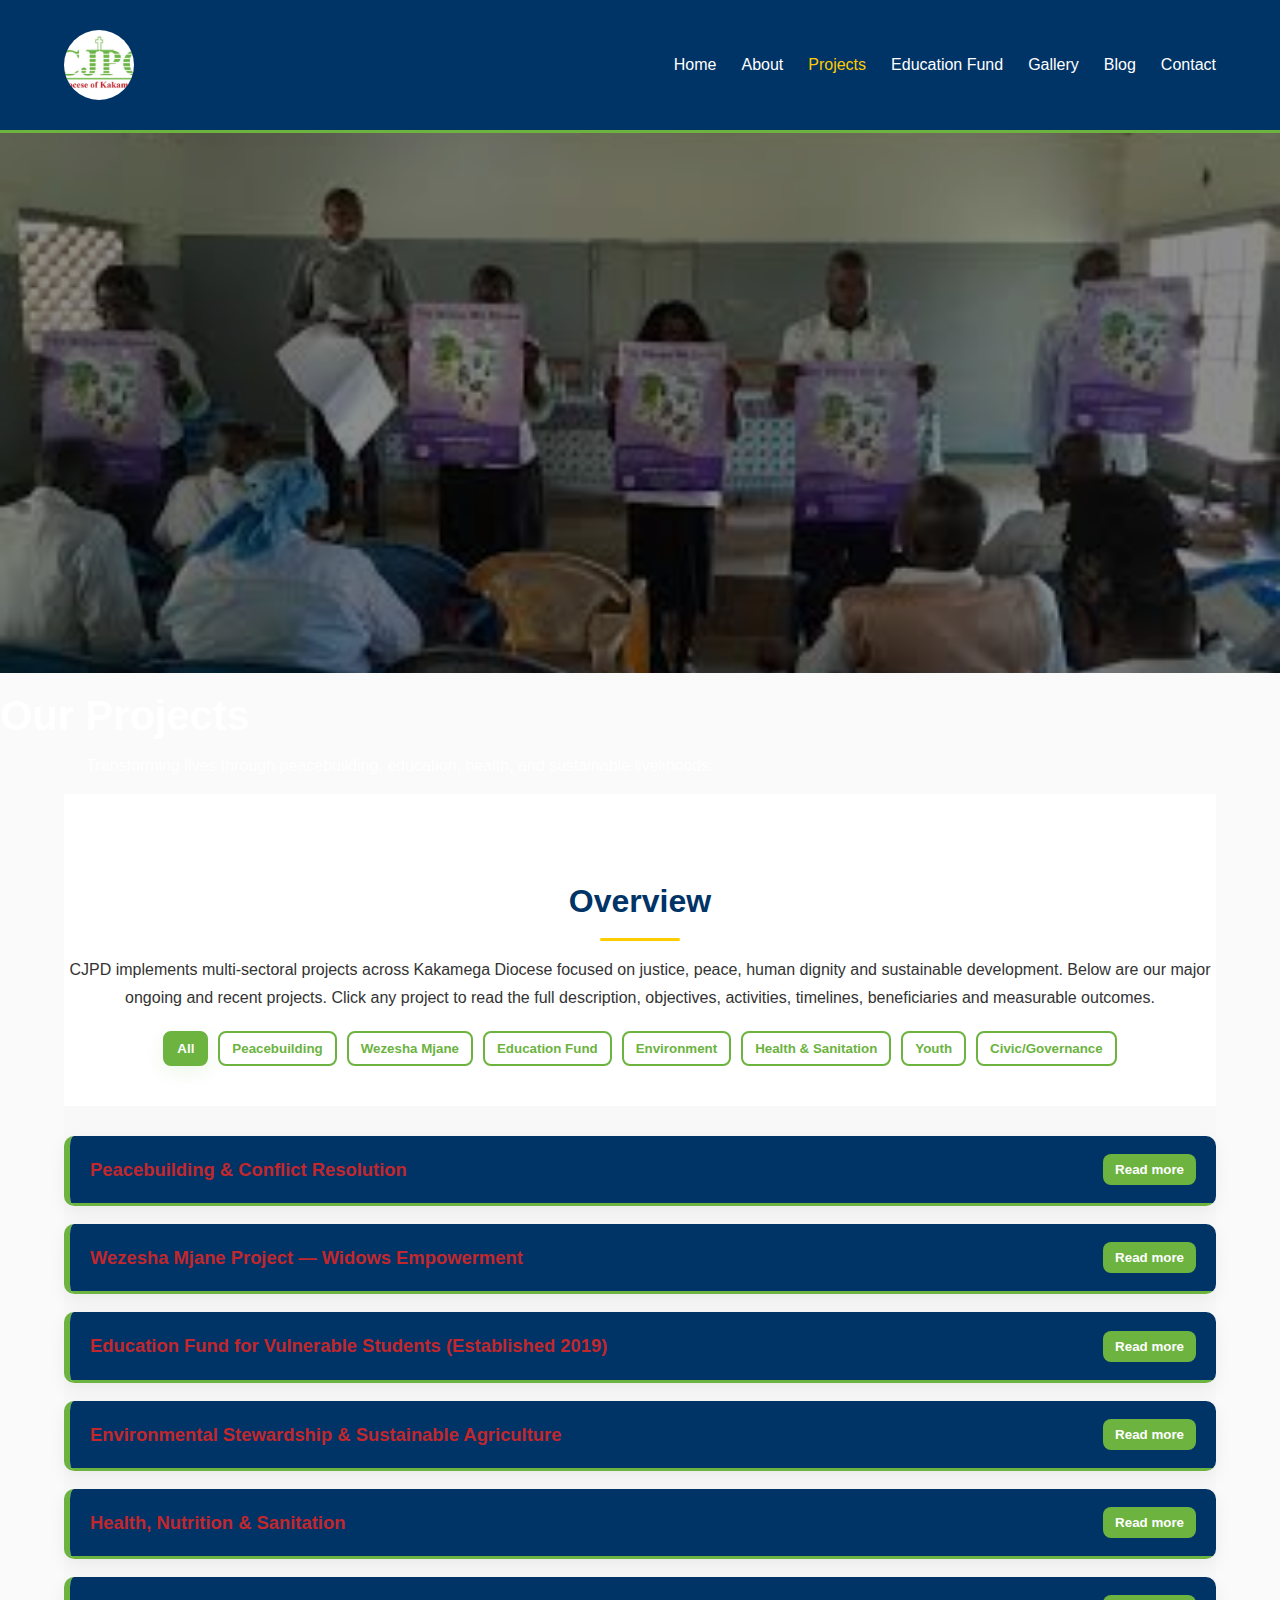
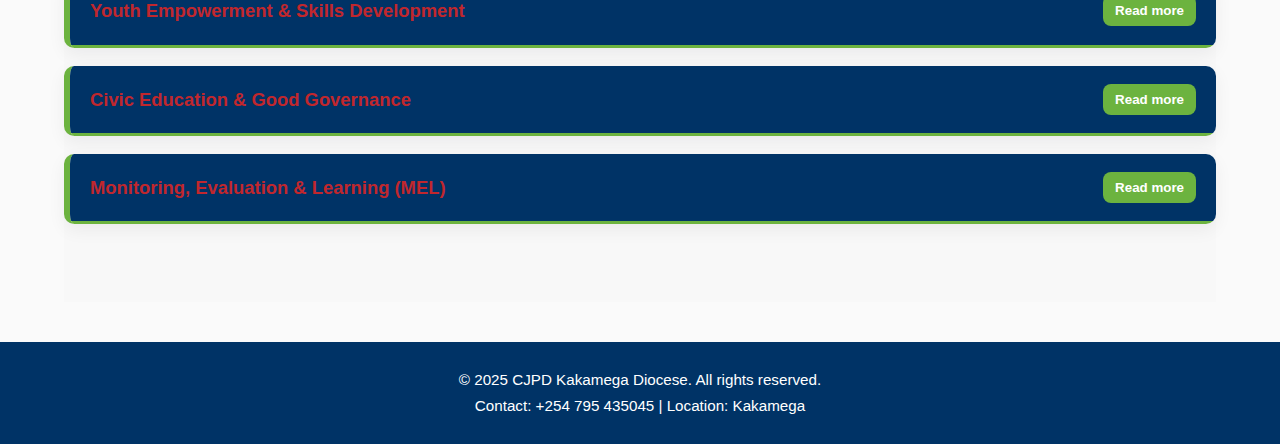
<file: projects.html>
<!DOCTYPE html>
<html lang="en">
<head>
  <meta charset="utf-8" />
  <meta name="viewport" content="width=device-width,initial-scale=1" />
  <title>Projects | CJPD Kakamega Diocese</title>
  <link rel="stylesheet" href="css/style.css">

  <meta name="description" content="CJPD Kakamega Diocese promotes justice, peace, and development through youth empowerment and community programs.">
<meta name="keywords" content="CJPD Kakamega, Justice, Peace, Development, Diocese, Youth Programs">
<meta name="author" content="CJPD Kakamega Diocese">

</head>
<body>

  <!-- Header (same site header) -->
  <header>
    <div class="container header-container">
      <img src="images/cjpdlogo.jpg" alt="CJPD Logo" class="logo-img" />
      <nav>
        <ul id="nav-links">
          <li><a href="index.html">Home</a></li>
          <li><a href="about.html">About</a></li>
          <li><a href="projects.html" class="active">Projects</a></li>
          <li><a href="educationfund.html">Education Fund</a></li>
          <li><a href="gallery.html">Gallery</a></li>
          <li><a href="blog.html">Blog</a></li>
          <li><a href="contact.html">Contact</a></li>
        </ul>
      </nav>
      <div class="hamburger" id="hamburger">&#9776;</div>
    </div>
  </header>

  <!-- Hero -->
  <section class="page-hero projects-hero">
    <img src="images/projects-hero.jpg" alt="CJPD Projects" class="hero-image" />
    <div class="overlay">
      <h1>Our Projects</h1>
      <p>Transforming lives through peacebuilding, education, health, and sustainable livelihoods.</p>
    </div>
  </section>

  <!-- Intro + Filters -->
  <section class="projects-intro container">
    <h2>Overview</h2>
    <p>
      CJPD implements multi-sectoral projects across Kakamega Diocese focused on justice, peace, human dignity and sustainable development.
      Below are our major ongoing and recent projects. Click any project to read the full description, objectives, activities, timelines, beneficiaries and measurable outcomes.
    </p>

    <div class="project-filters" role="region" aria-label="Project filters">
      <button class="filter-btn active" data-filter="all">All</button>
      <button class="filter-btn" data-filter="peace">Peacebuilding</button>
      <button class="filter-btn" data-filter="women">Wezesha Mjane</button>
      <button class="filter-btn" data-filter="education">Education Fund</button>
      <button class="filter-btn" data-filter="environment">Environment</button>
      <button class="filter-btn" data-filter="health">Health & Sanitation</button>
      <button class="filter-btn" data-filter="youth">Youth</button>
      <button class="filter-btn" data-filter="governance">Civic/Governance</button>
    </div>
  </section>

  <!-- Projects List (accordion style) -->
  <section class="projects-list container" aria-live="polite">

    <!-- Project: Peacebuilding & Conflict Resolution -->
    <article class="project-card" data-category="peace">
      <header class="project-head">
        <h3>Peacebuilding & Conflict Resolution</h3>
        <button class="toggle" aria-expanded="false">Read more</button>
      </header>
      <div class="project-body" hidden>
        <p class="lead"><strong>Goal:</strong> Prevent and transform violent conflict, strengthen reconciliation and promote social cohesion.</p>

        <h4>Objectives</h4>
        <ul>
          <li>Reduce incidents of communal tension in targeted parishes by building local mediation capacity.</li>
          <li>Establish functioning Parish Peace Committees in 50 parishes.</li>
        </ul>

        <h4>Target beneficiaries</h4>
        <p>Local communities, parish leaders, youth, women and marginalized groups across Kakamega and Vihiga counties.</p>

        <h4>Core activities</h4>
        <ul>
          <li>Facilitated dialogue forums between conflicting groups and power-holders.</li>
          <li>Training of Parish Peace Committee members in mediation and restorative justice.</li>
          <li>Peace education in schools and youth clubs, including conflict-awareness toolkits.</li>
          <li>Community reconciliation events with religious and civic leaders.</li>
        </ul>

        <h4>Timeline</h4>
        <p>Ongoing — multi-year approach (2022–2026 for the current strategic phase).</p>

        <h4>Outcomes & Impact (examples)</h4>
        <ul>
          <li>Documented reduction in reported violent disputes in targeted areas (baseline vs follow-up assessments).</li>
          <li>100+ trained peace committee members mediating local conflicts.</li>
        </ul>

        <h4>How to support</h4>
        <p>Partner with CJPD on peace education materials, fund community dialogue sessions, or volunteer as a facilitator (training provided).</p>
      </div>
    </article>

    <!-- Project: Wezesha Mjane (Women Empowerment) -->
    <article class="project-card" data-category="women">
      <header class="project-head">
        <h3>Wezesha Mjane Project — Widows Empowerment</h3>
        <button class="toggle" aria-expanded="false">Read more</button>
      </header>
      <div class="project-body" hidden>
        <p class="lead"><strong>Goal:</strong> Improve socio-economic resilience and wellbeing of widows and their families.</p>

        <h4>Background</h4>
        <p>Funded in partnership with Vivamos Mejor (Switzerland), Wezesha Mjane began as a targeted response to the vulnerability of widows in Mumias East & West and surrounding sub-counties.</p>

        <h4>Objectives</h4>
        <ul>
          <li>Organise widows into solidarity groups to access skills training and micro-enterprise support.</li>
          <li>Improve household food security via sustainable agricultural practices.</li>
          <li>Enhance health, nutrition and sanitation at household level.</li>
        </ul>

        <h4>Target beneficiaries</h4>
        <p>Approximately 1,100 widows organized in solidarity groups across Mumias East & West (project baseline cohort).</p>

        <h4>Core activities</h4>
        <ul>
          <li>Formation and capacity building of solidarity groups (group governance, savings & internal lending).</li>
          <li>Agricultural training (kitchen gardening, soil conservation, small-scale livestock management).</li>
          <li>Nutrition education, maternal/child health awareness and jigger control interventions.</li>
          <li>Micro-grants and linkages to local markets for income-generating activities.</li>
        </ul>

        <h4>Outcomes & Impact</h4>
        <ul>
          <li>Increased household food diversity and improved monthly incomes among beneficiary groups.</li>
          <li>Reduction in jigger infestation and improved household sanitation in supported communities.</li>
          <li>Stronger community networks providing psychosocial support for widows.</li>
        </ul>

        <h4>How to support</h4>
        <p>Sponsor training modules, support market linkages, or fund micro-grant rounds that seed small enterprises for group members.</p>
      </div>
    </article>

    <!-- Project: Education Fund (summary, link to full page) -->
    <article class="project-card" data-category="education">
      <header class="project-head">
        <h3>Education Fund for Vulnerable Students (Established 2019)</h3>
        <button class="toggle" aria-expanded="false">Read more</button>
      </header>
      <div class="project-body" hidden>
        <p class="lead"><strong>Goal:</strong> Increase access to secondary and tertiary education for vulnerable bright students.</p>

        <h4>Scope & Background</h4>
        <p>Launched in 2019, the fund provides bursaries, school supplies, mentoring and follow-up support. It targets orphaned, vulnerable children and those from ultra-poor households.</p>

        <h4>Objectives</h4>
        <ul>
          <li>Support students with school fees, uniforms, and learning materials through secondary and tertiary education.</li>
          <li>Provide career guidance and mentorship to promote completion and employability.</li>
        </ul>

        <h4>Beneficiaries & Achievements</h4>
        <p>Since inception, the fund has supported dozens of students (secondary and university level). The program tracks attendance, grades, and wellbeing to ensure sustained success.</p>

        <h4>How to support</h4>
        <p>Donate to the Education Fund, sponsor a student, or partner with us to scale fundraising and mentorship programs. (Full Education Fund page has application & donation details.)</p>
      </div>
    </article>

    <!-- Project: Environmental Stewardship & Sustainable Agriculture -->
    <article class="project-card" data-category="environment">
      <header class="project-head">
        <h3>Environmental Stewardship & Sustainable Agriculture</h3>
        <button class="toggle" aria-expanded="false">Read more</button>
      </header>
      <div class="project-body" hidden>
        <p class="lead"><strong>Goal:</strong> Build climate resilience and sustainable livelihoods through conservation and climate-smart farming.</p>

        <h4>Objectives</h4>
        <ul>
          <li>Promote tree planting and community woodlots to restore degraded landscapes.</li>
          <li>Train smallholder farmers on soil conservation, agroecology, and water harvesting.</li>
          <li>Encourage sustainable income-generating practices that protect natural resources.</li>
        </ul>

        <h4>Activities</h4>
        <ul>
          <li>Community tree planting campaigns and establishment of demonstration plots.</li>
          <li>Farmer field schools on composting, mulching, and intercropping.</li>
          <li>Promotion of energy-saving stoves and small-scale value addition (post-harvest handling).</li>
        </ul>

        <h4>Outcomes</h4>
        <ul>
          <li>Thousand+ seedlings planted in targeted catchments (example figure; adjust to real data).</li>
          <li>Improved yields for households using climate-smart practices.</li>
        </ul>

        <h4>How to support</h4>
        <p>Sponsor seedlings, fund demonstration plots, or partner on climate grants and training materials.</p>
      </div>
    </article>

    <!-- Project: Health, Nutrition & Sanitation -->
    <article class="project-card" data-category="health">
      <header class="project-head">
        <h3>Health, Nutrition & Sanitation</h3>
        <button class="toggle" aria-expanded="false">Read more</button>
      </header>
      <div class="project-body" hidden>
        <p class="lead"><strong>Goal:</strong> Improve community health outcomes by promoting preventive health, nutrition and hygiene.</p>

        <h4>Key Areas</h4>
        <ul>
          <li>Nutrition education for mothers and caregivers.</li>
          <li>Sanitation drives including jigger prevention and school WASH programs.</li>
          <li>Community health outreach and referrals to health centres.</li>
        </ul>

        <h4>Activities & Impact</h4>
        <ul>
          <li>Community screening and jigger treatment campaigns.</li>
          <li>Training of community health volunteers and establishment of referral pathways.</li>
          <li>School hygiene clubs and improvements to latrine management.</li>
        </ul>

        <h4>How to support</h4>
        <p>Donate medical supplies, sponsor WASH facilities in schools, or support community health outreach events.</p>
      </div>
    </article>

    <!-- Project: Youth Empowerment & Skills Development -->
    <article class="project-card" data-category="youth">
      <header class="project-head">
        <h3>Youth Empowerment & Skills Development</h3>
        <button class="toggle" aria-expanded="false">Read more</button>
      </header>
      <div class="project-body" hidden>
        <p class="lead"><strong>Goal:</strong> Equip young people with leadership, vocational and entrepreneurial skills.</p>

        <h4>Objectives</h4>
        <ul>
          <li>Provide vocational training and linkages to apprenticeships.</li>
          <li>Run leadership & civic responsibility workshops for youth groups.</li>
          <li>Create youth-led community initiatives that generate income and social good.</li>
        </ul>

        <h4>Activities</h4>
        <ul>
          <li>Short courses (tailoring, carpentry, ICT basics) delivered in partnership with local trainers.</li>
          <li>Mentorship programs pairing youths with local professionals.</li>
          <li>Small grants and seed capital for youth microenterprises.</li>
        </ul>

        <h4>How to support</h4>
        <p>Support training centers, sponsor a youth trainee, or provide tools and starter kits.</p>
      </div>
    </article>

    <!-- Project: Civic Education & Good Governance -->
    <article class="project-card" data-category="governance">
      <header class="project-head">
        <h3>Civic Education & Good Governance</h3>
        <button class="toggle" aria-expanded="false">Read more</button>
      </header>
      <div class="project-body" hidden>
        <p class="lead"><strong>Goal:</strong> Strengthen democratic participation and civic responsibility across communities.</p>

        <h4>Objectives</h4>
        <ul>
          <li>Improve voter education and ethical leadership awareness.</li>
          <li>Build capacities for local civic monitoring and accountability.</li>
        </ul>

        <h4>Activities</h4>
        <ul>
          <li>Voter sensitization drives before elections and post-election peace forums.</li>
          <li>Training community monitors on local service delivery and budget tracking.</li>
        </ul>

        <h4>How to support</h4>
        <p>Fund civic education workshops, materials, and local monitoring initiatives.</p>
      </div>
    </article>

    <!-- Project: Monitoring, Evaluation & Learning (MEL) -->
    <article class="project-card" data-category="all">
      <header class="project-head">
        <h3>Monitoring, Evaluation & Learning (MEL)</h3>
        <button class="toggle" aria-expanded="false">Read more</button>
      </header>
      <div class="project-body" hidden>
        <p class="lead"><strong>Goal:</strong> Ensure projects are evidence-based and deliver measurable results.</p>

        <h4>Approach</h4>
        <ul>
          <li>Baseline surveys, routine monitoring and annual evaluations.</li>
          <li>Use of indicators to track outcomes (food security, income change, conflict incidents, school retention).</li>
          <li>Feedback loops with communities to redesign and improve interventions.</li>
        </ul>

        <h4>How to support</h4>
        <p>Support MEL through funding for surveys, digital data tools, and training of local enumerators.</p>
      </div>
    </article>

  </section>

  <!-- Footer -->
  <footer>
    <div class="container">
      <p>&copy; 2025 CJPD Kakamega Diocese. All rights reserved.</p>
      <p>Contact: +254 795 435045 | Location: Kakamega</p>
    </div>
  </footer>

  <!-- JS (inside HTML as requested) -->
  <script>
    // Hamburger
    const hamburger = document.getElementById('hamburger');
    const navLinks = document.getElementById('nav-links');
    hamburger && hamburger.addEventListener('click', () => navLinks.classList.toggle('active'));

    // Accordion toggles
    document.querySelectorAll('.project-card .toggle').forEach(btn => {
      btn.addEventListener('click', function () {
        const card = this.closest('.project-card');
        const body = card.querySelector('.project-body');
        const expanded = this.getAttribute('aria-expanded') === 'true';
        // close others (optional)
        document.querySelectorAll('.project-card .project-body').forEach(pb => {
          if (pb !== body) pb.hidden = true;
        });
        document.querySelectorAll('.project-card .toggle').forEach(t => t.setAttribute('aria-expanded','false'));
        // toggle this
        body.hidden = !body.hidden;
        this.setAttribute('aria-expanded', (!expanded).toString());
        this.textContent = body.hidden ? 'Read more' : 'Show less';
        if (!body.hidden) body.scrollIntoView({behavior: 'smooth', block: 'start'});
      });
    });

    // Filters
    const filterButtons = document.querySelectorAll('.filter-btn');
    const projectCards = document.querySelectorAll('.project-card');

    filterButtons.forEach(btn => {
      btn.addEventListener('click', () => {
        // active state
        filterButtons.forEach(b => b.classList.remove('active'));
        btn.classList.add('active');

        const filter = btn.getAttribute('data-filter');
        projectCards.forEach(card => {
          if (filter === 'all' || card.dataset.category === filter || card.dataset.category === 'all') {
            card.style.display = '';
          } else {
            card.style.display = 'none';
          }
        });
        // close open bodies
        document.querySelectorAll('.project-card .project-body').forEach(pb => pb.hidden = true);
        document.querySelectorAll('.project-card .toggle').forEach(t => t.setAttribute('aria-expanded','false'));
      });
    });
  </script>

</body>
</html>
</file>
<file: css/style.css>
/* === GENERAL RESET === */
* {
  margin: 0;
  padding: 0;
  box-sizing: border-box;
  font-family: "Poppins", sans-serif;
}

body {
  background-color: #fff;
  color: #333;
  line-height: 1.6;
}

/* === CONTAINER === */
.container {
  width: 90%;
  max-width: 1200px;
  margin: 0 auto;
}

/* === HEADER === */
header {
  background-color: #ffffff;
  border-bottom: 3px solid #6CB33F;
  position: sticky;
  top: 0;
  z-index: 1000;
}

.header-container {
  display: flex;
  align-items: center;
  justify-content: space-between;
  padding: 15px 0;
}

.logo-img {
  height: 60px;
  width: auto;
  margin-right: 10px;
}

.logo {
  font-size: 1.4rem;
  font-weight: 700;
  color: #6CB33F;
}

/* === NAVIGATION === */
nav ul {
  list-style: none;
  display: flex;
  gap: 20px;
}

nav ul li a {
  text-decoration: none;
  color: #333;
  font-weight: 500;
  transition: 0.3s;
}

nav ul li a:hover,
nav ul li a.active {
  color: #C1272D;
}

/* === HAMBURGER MENU === */
.hamburger {
  display: none;
  font-size: 28px;
  cursor: pointer;
}

/* === HERO SECTION === */
.hero {
  background: url('images/cjpdhero.jpg') no-repeat center center/cover;
  color: #fff;
  text-align: center;
  padding: clamp(80px, 12vw, 160px) 20px; /* responsive padding */
  position: relative;
  overflow: hidden; /* prevent horizontal scrolling */
  width: 100%;
  min-height: 70vh; /* ensures good vertical height */
  display: flex;
  align-items: center;
  justify-content: center;
}

/* Dark overlay for text readability */
.hero::before {
  content: "";
  position: absolute;
  inset: 0;
  background: rgba(0, 0, 0, 0.55);
  z-index: 1;
}

/* Hero content container */
.hero-content {
  position: relative;
  z-index: 2;
  max-width: 900px;
  width: 100%;
  margin: 0 auto;
  padding: 0 1rem;
}

/* Headline styling */
.hero h2 {
  font-size: clamp(1.8rem, 5vw, 3rem); /* adjusts automatically */
  margin-bottom: 15px;
  color: #fff;
  line-height: 1.2;
  font-weight: 700;
}

/* Paragraph styling */
.hero p {
  font-size: clamp(1rem, 2.5vw, 1.2rem);
  margin-bottom: 25px;
  color: #f1f1f1;
  max-width: 700px;
  margin-left: auto;
  margin-right: auto;
}

/* Optional call-to-action button */
.hero .btn {
  display: inline-block;
  background: #ff7a59;
  color: #fff;
  padding: 0.8rem 1.5rem;
  font-size: 1rem;
  border-radius: 8px;
  text-decoration: none;
  transition: background 0.3s ease;
}

.hero .btn:hover {
  background: #ff633d;
}

/* === RESPONSIVE STYLING === */
@media (max-width: 768px) {
  .hero {
    min-height: 60vh;
    padding: 80px 15px;
  }

  .hero h2 {
    font-size: clamp(1.5rem, 6vw, 2.2rem);
  }

  .hero p {
    font-size: 1rem;
  }

  .hero .btn {
    padding: 0.7rem 1.2rem;
    font-size: 0.95rem;
  }
}


/* === COUNTDOWN === */
.countdown {
  display: flex;
  justify-content: center;
  gap: 20px;
  margin: 20px 0;
}

.countdown div {
  background: #6CB33F;
  color: #fff;
  padding: 10px 15px;
  border-radius: 8px;
  font-weight: bold;
  min-width: 70px;
}

/* === BUTTONS === */
.btn {
  display: inline-block;
  padding: 10px 22px;
  background: #69b33b;
  color: white;
  border-radius: 6px;
  text-decoration: none;
  transition: background 0.3s ease;
  font-weight: 600;
}

.btn:hover {
  background: #C1272D;
}

/* === SECTION HEADINGS === */
section h2 {
  text-align: center;
  color: #C1272D;
  margin-bottom: 10px;
}

section p {
  text-align: center;
  margin-bottom: 15px;
}

/* === ABOUT PREVIEW === */
.about-preview {
  padding: 60px 0;
  background-color: #f8f9f9;
}

/* === SERVICES / PROJECTS PREVIEW === */
.services-preview {
  padding: 60px 0;
}

.services-cards {
  display: grid;
  grid-template-columns: repeat(auto-fit, minmax(250px, 1fr));
  gap: 20px;
  margin-top: 30px;
}

.card {
  background: #fff;
  border-radius: 12px;
  box-shadow: 0 2px 6px rgba(0, 0, 0, 0.1);
  overflow: hidden;
  text-align: center;
  padding-bottom: 20px;
  transition: transform 0.3s ease;
}

.card:hover {
  transform: translateY(-5px);
}

.card img {
  width: 100%;
  height: 180px;
  object-fit: cover;
}

.card h3 {
  color: #6CB33F;
  margin: 15px 0 10px;
}

.card p {
  padding: 0 10px;
  font-size: 0.95rem;
}

/* === EDUCATION PREVIEW === */
.education-preview {
  background-color: #f1f1f1;
  padding: 60px 0;
}

/* === BLOG PREVIEW === */
.blog-preview {
  padding: 60px 0;
  background-color: #fff;
}

.blog-cards {
  display: grid;
  grid-template-columns: repeat(auto-fit, minmax(280px, 1fr));
  gap: 20px;
  margin-top: 25px;
}

/* === GALLERY PREVIEW === */
.gallery-preview {
  background-color: #f8f8f8;
  padding: 60px 0;
}

.gallery-images {
  display: grid;
  grid-template-columns: repeat(auto-fit, minmax(180px, 1fr));
  gap: 10px;
  margin: 20px 0;
}

.gallery-images img {
  width: 100%;
  border-radius: 8px;
  height: 140px;
  object-fit: cover;
}

/* === FOOTER === */
footer {
  background: #6CB33F;
  color: #fff;
  text-align: center;
  padding: 20px 10px;
  font-size: 0.9rem;
}

footer a {
  color: #fff;
  text-decoration: underline;
}

/* === FLOATING BUTTONS === */
.call-float, .whatsapp-float {
  position: fixed;
  bottom: 20px;
  width: 55px;
  height: 55px;
  border-radius: 50%;
  box-shadow: 0 4px 6px rgba(0,0,0,0.2);
  z-index: 999;
}

.call-float {
  right: 90px;
}

.whatsapp-float {
  right: 20px;
}

.call-float img, .whatsapp-float img {
  width: 100%;
  height: 100%;
  border-radius: 50%;
}

/* === RESPONSIVE DESIGN === */
@media (max-width: 768px) {
  nav ul {
    position: absolute;
    top: 75px;
    right: 0;
    background: #ffffff;
    flex-direction: column;
    width: 200px;
    display: none;
    border: 1px solid #ddd;
  }

  nav ul.active {
    display: flex;
  }

  .hamburger {
    display: block;
  }

  .hero h2 {
    font-size: 1.6rem;
  }
}

/* ABOUT PAGE SECTIONS */
.about-main {
  padding: 60px 0;
}

.about-columns {
  display: flex;
  flex-wrap: wrap;
  gap: 30px;
  align-items: center;
  margin-top: 30px;
}

.about-text {
  flex: 1 1 55%;
}

.about-text ul {
  margin-left: 20px;
  list-style-type: disc;
  color: #333;
}

.about-image {
  flex: 1 1 40%;
}

.about-image img {
  width: 100%;
  border-radius: 10px;
}

/* LEADERS SECTION */
.bishop-section, .coordinator-section {
  padding: 60px 0;
  background: #f9f9f9;
}

.leader {
  display: flex;
  flex-wrap: wrap;
  gap: 25px;
  align-items: center;
  justify-content: center;
  text-align: center;
}

.circle-img {
  width: 160px;
  height: 160px;
  border-radius: 50%;
  border: 4px solid #6CB33F;
  object-fit: cover;
  box-shadow: 0 3px 6px rgba(0,0,0,0.2);
}

.speech {
  flex: 1 1 400px;
}

.leader-name {
  margin-top: 10px;
  color: #C1272D;
  font-weight: 600;
}

/* LENTEN CAMPAIGN */
.lenten-section {
  background-color: #fff;
  padding: 60px 0;
}

.lenten-section p {
  margin: 15px 0;
  text-align: justify;
  color: #333;
}

/* RESPONSIVE FIXES */
@media (max-width: 768px) {
  .leader {
    flex-direction: column;
  }

  .about-columns {
    flex-direction: column;
  }

  .circle-img {
    width: 130px;
    height: 130px;
  }
}

/* About Page Styles */
.about-main {
  padding: 4rem 1rem;
  background: #fff;
  text-align: center;
}

.leader-container {
  display: flex;
  justify-content: center;
  text-align: center;
  flex-wrap: wrap;
  margin-top: 2rem;
}

.leader {
  max-width: 600px;
  margin: 1rem;
  background: #f9f9f9;
  padding: 2rem;
  border-radius: 12px;
  box-shadow: 0 4px 10px rgba(0,0,0,0.1);
}

.leader-img {
  width: 180px;
  height: 180px;
  border-radius: 50%;
  border: 5px solid #6CB33F; /* Green outline */
  object-fit: cover;
  margin-bottom: 1rem;
}

.lenten-campaign {
  background: #6CB33F;
  color: white;
  padding: 4rem 1rem;
  text-align: center;
  border-top: 5px solid #C1272D;
}


.mission-vision {
  background: #f7f7f7;
  padding: 4rem 1rem;
  text-align: center;
}
.mv-box {
  margin: 2rem auto;
  max-width: 700px;
}
.mv-box ul {
  list-style: none;
  padding: 0;
}
.mv-box ul li {
  padding: 0.4rem 0;
}

.leader-section {
  display: flex;
  justify-content: center;
  align-items: center;
  padding: 3rem 1rem;
  background: #fff;
}
.leader-section.alt {
  background: #f9f9f9;
}
.leader-container {
  display: flex;
  flex-wrap: wrap;
  align-items: center;
  max-width: 1000px;
}
.leader-img {
  width: 200px;
  height: 200px;
  border-radius: 50%;
  border: 5px solid #6CB33F;
  object-fit: cover;
  margin: 1rem auto;
}
.leader-text {
  flex: 1;
  padding: 1rem 2rem;
}
.leader-name {
  color: #C1272D;
  font-weight: bold;
  margin-top: 1rem;
}

.projects-section,
.future-plans {
  padding: 4rem 1rem;
  background: #fff;
}
.projects-section ul,
.future-plans ul {
  max-width: 800px;
  margin: 0 auto;
  text-align: left;
  line-height: 1.8;
}

.lenten-campaign {
  background: #6CB33F;
  color: white;
  padding: 4rem 1rem;
  text-align: center;
  border-top: 5px solid #C1272D;
}

.team-section {
  background: #fff;
  padding: 4rem 1rem;
  text-align: center;
}
.team-section h2 {
  color: #6CB33F;
  margin-bottom: 1rem;
}
.team-grid {
  display: grid;
  grid-template-columns: repeat(auto-fit, minmax(220px, 1fr));
  gap: 2rem;
  margin-top: 2rem;
}
.team-member img {
  width: 160px;
  height: 160px;
  border-radius: 50%;
  border: 5px solid #C1272D;
  object-fit: cover;
  margin-bottom: 1rem;
}
.team-member h4 {
  margin: 0.5rem 0;
  color: #6CB33F;
}
.team-member p {
  color: #555;
  font-size: 0.95rem;
}


/* ===============================
   GLOBAL STYLES
=============================== */
* {
  margin: 0;
  padding: 0;
  box-sizing: border-box;
  font-family: 'Poppins', sans-serif;
}

body {
  color: #333;
  line-height: 1.7;
  background-color: #fafafa;
}

.container {
  width: 90%;
  max-width: 1200px;
  margin: auto;
}

/* ===============================
   HEADER
=============================== */
header {
  background-color: #003366; /* deep blue */
  color: #fff;
  padding: 15px 0;
  position: sticky;
  top: 0;
  z-index: 1000;
}

.header-container {
  display: flex;
  align-items: center;
  justify-content: space-between;
}

.logo-img {
  width: 70px;
  height: 70px;
  border-radius: 50%;
  object-fit: cover;
}

nav ul {
  list-style: none;
  display: flex;
  gap: 25px;
}

nav ul li a {
  text-decoration: none;
  color: #fff;
  font-weight: 500;
  transition: color 0.3s;
}

nav ul li a:hover,
nav ul li a.active {
  color: #ffcc00; /* gold highlight */
}

.hamburger {
  display: none;
  font-size: 30px;
  cursor: pointer;
  color: #fff;
}

/* ===============================
   HERO SECTION
=============================== */
.about-hero {
  position: relative;
  height: 70vh;
  overflow: hidden;
}

.about-hero .hero-image {
  width: 100%;
  height: 100%;
  object-fit: cover;
  filter: brightness(60%);
}

.about-hero .overlay {
  position: absolute;
  top: 0;
  left: 0;
  width: 100%;
  height: 100%;
  color: #fff;
  display: flex;
  flex-direction: column;
  justify-content: center;
  align-items: center;
  text-align: center;
  padding: 0 20px;
}

.about-hero .overlay h1 {
  font-size: 2.8rem;
  margin-bottom: 15px;
}

.about-hero .overlay p {
  font-size: 1.2rem;
  max-width: 700px;
}

/* ===============================
   SECTION HEADINGS
=============================== */
section h2 {
  text-align: center;
  color: #003366;
  margin-bottom: 15px;
  font-size: 2rem;
  margin-top: 40px;
  position: relative;
}

section h2::after {
  content: '';
  width: 80px;
  height: 3px;
  background: #ffcc00;
  display: block;
  margin: 10px auto 0;
  border-radius: 5px;
}

/* ===============================
   ABOUT INTRO
=============================== */
.about-intro p {
  margin-bottom: 15px;
  text-align: justify;
  font-size: 1.05rem;
}

/* ===============================
   HISTORY SECTION
=============================== */
.history p {
  margin-bottom: 15px;
  text-align: justify;
  font-size: 1.05rem;
}

/* ===============================
   VISION & MISSION
=============================== */
.vision-mission {
  display: grid;
  grid-template-columns: repeat(auto-fit, minmax(280px, 1fr));
  gap: 25px;
  margin-top: 30px;
}

.vision-mission .card {
  background: #fff;
  border-radius: 10px;
  box-shadow: 0 3px 8px rgba(0,0,0,0.1);
  padding: 25px;
  text-align: center;
}

.vision-mission .card h3 {
  color: #003366;
  margin-bottom: 10px;
}

.vision-mission .card ul {
  text-align: left;
  margin-top: 10px;
  padding-left: 20px;
}

.vision-mission .card ul li {
  margin-bottom: 8px;
}

/* ===============================
   LEADERSHIP
=============================== */
.leaders {
  display: flex;
  flex-wrap: wrap;
  gap: 30px;
  justify-content: center;
  margin-top: 30px;
}

.leader {
  background: #fff;
  border-radius: 15px;
  box-shadow: 0 3px 10px rgba(0,0,0,0.1);
  padding: 20px;
  max-width: 400px;
  text-align: center;
}

.circle-img {
  width: 130px;
  height: 130px;
  object-fit: cover;
  border-radius: 50%;
  border: 4px solid #ffcc00;
  margin-bottom: 15px;
}

.leader h3 {
  color: #003366;
  margin-bottom: 5px;
}

.leader p {
  color: #666;
  font-weight: 500;
}

blockquote {
  font-style: italic;
  background: #f7f9fb;
  border-left: 4px solid #003366;
  padding: 10px 15px;
  margin-top: 10px;
  border-radius: 5px;
}

/* ===============================
   PROGRAMS
=============================== */
.programs ul {
  margin-top: 10px;
  padding-left: 25px;
}

.programs ul li {
  margin-bottom: 10px;
  font-size: 1.05rem;
}

/* ===============================
   LENTEN CAMPAIGN
=============================== */
.lenten p {
  margin-bottom: 15px;
  text-align: justify;
  font-size: 1.05rem;
}

/* ===============================
   FOOTER
=============================== */
footer {
  background: #003366;
  color: #fff;
  text-align: center;
  padding: 25px 10px;
  margin-top: 40px;
  font-size: 0.95rem;
}

footer a {
  color: #ffcc00;
  text-decoration: none;
}

/* ===============================
   RESPONSIVE DESIGN
=============================== */
@media (max-width: 768px) {
  nav ul {
    display: none;
    flex-direction: column;
    background: #13aa45;
    position: absolute;
    top: 80px;
    right: 20px;
    width: 200px;
    border-radius: 8px;
    text-align: center;
  }

  nav ul.active {
    display: flex;
  }

  nav ul li {
    margin: 10px 0;
  }

  .hamburger {
    display: block;
  }

  .about-hero .overlay h1 {
    font-size: 2rem;
  }

  .leaders {
    flex-direction: column;
    align-items: center;
  }
}

/* ===== Projects page styles (CJPD brand colors) ===== */
.projects-hero .hero-image {
  width: 100%;
  height: 60vh;
  object-fit: cover;
  filter: brightness(55%);
}
.projects-hero .overlay h1 { color: #FFFFFF; font-size: 2.6rem; }
.projects-hero .overlay p { color: #fff; max-width: 800px; }

/* Intro + filters */
.projects-intro { padding: 40px 0; background: #fff; }
.project-filters { margin-top: 20px; display:flex; flex-wrap:wrap; gap:10px; justify-content:center; }
.filter-btn {
  background: #FFFFFF;
  color: #6CB33F;
  border: 2px solid #6CB33F;
  padding: 8px 12px;
  border-radius: 8px;
  cursor: pointer;
  font-weight:600;
}
.filter-btn.active {
  background: #6CB33F;
  color: #fff;
  border-color: #6CB33F;
  box-shadow: 0 6px 18px rgba(108,179,63,0.12);
}
.filter-btn:hover { transform: translateY(-2px); transition: 0.18s ease; }

/* Projects list & cards */
.projects-list { padding: 30px 0 60px; background: #f8f8f8; }
.project-card {
  background: #fff;
  border-left: 6px solid #6CB33F;
  margin-bottom: 18px;
  border-radius: 10px;
  overflow: hidden;
  box-shadow: 0 6px 18px rgba(15,23,42,0.06);
}
.project-head {
  display:flex;
  align-items:center;
  justify-content:space-between;
  padding: 18px 20px;
}
.project-head h3 { margin:0; color:#C1272D; font-size:1.15rem; }
.project-head .toggle {
  background:#6CB33F;
  color:#fff;
  border:0;
  padding:8px 12px;
  border-radius:8px;
  cursor:pointer;
  font-weight:600;
}
.project-head .toggle[aria-expanded="true"] { background:#C1272D; }
.project-body {
  padding: 18px 22px 26px;
  border-top:1px solid #f1f1f1;
}
.project-body h4 { margin-top:12px; color:#6CB33F; }
.project-body ul { margin-left: 18px; margin-bottom:12px; }
.project-body .lead { font-weight:700; color:#333; margin-bottom:10px; }

/* Responsive */
@media (max-width: 900px) {
  .project-head { flex-direction:column; align-items:flex-start; gap:10px; }
  .project-head .toggle { align-self:flex-end; }
  .projects-hero .overlay h1 { font-size:2rem; }
}

/* Small touches */
ol, ul { line-height: 1.7; color:#333; }
</file>
